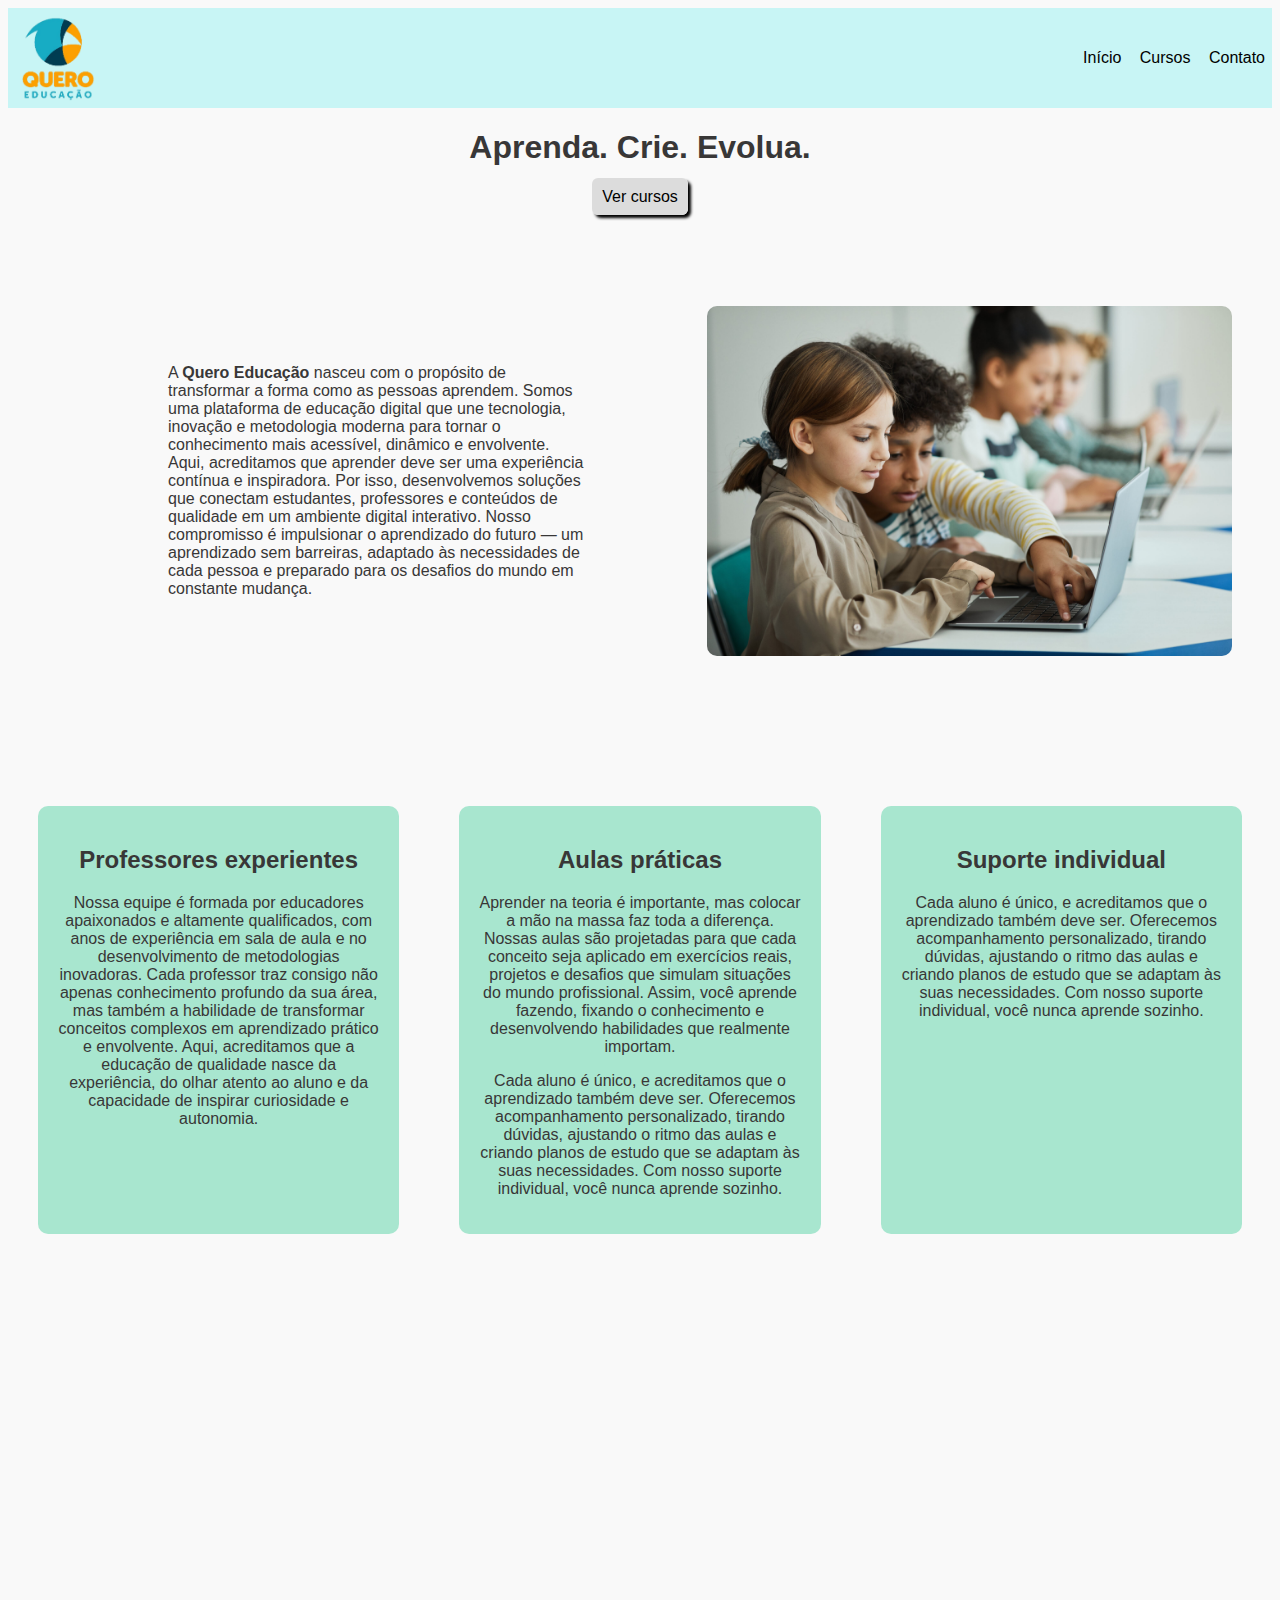
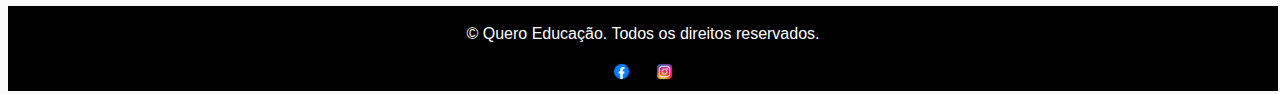
<file: index.html>
<!DOCTYPE html>
<html lang="pt-br">
<head>
    <meta charset="UTF-8">
    <meta name="viewport" content="width=device-width, initial-scale=1.0">
    <title>Projeto StartEdu</title>
    <link rel="stylesheet" href="./style.css">
    <style>
      @media (min-width: 769px){
       
       main a{
           background-color: gainsboro;
           padding: 10px;
           border-radius: 6px;
           box-shadow: 3px 3px 3px;
           text-decoration: none;
           text-align: center;
       }
       
       .sobre{
           display: grid;
           align-items: center;
           justify-items: center;
           grid-template-columns: 1fr 1fr;
           gap: 53px;
           margin-top: 100px;
       }
       .sobre p{
           margin: 30px 30px 30px 160px;
       }
       
       .sobre img{
           height: 350px;
           border-radius: 10px;
       }
       
       .destaques{
           display: grid;
           grid-template-columns: 1fr 1fr 1fr;
       }
       .cards{
           gap: 45px;
           background-color: #A8E6CF;
           border-radius: 10px;
           margin: 30px;
           margin-top: 150px;
           padding: 20px;
       }
       
       .cards:hover{
    transform: scale(1.05);
    box-shadow: 0 0 10px #60A5FA;
       }
      }

      @media (max-width: 768px){
 
       main{
        display: flex;
        flex-direction: column;
        align-items: center;
       }

       main a{
           background-color: gainsboro;
           border-radius: 6px;
           padding: 10px;
           box-shadow: 3px 3px 3px;
           text-decoration: none;
           text-align: center;

       }
       
       .sobre{
           display: grid;
           grid-template-columns: 1fr;
           gap: 53px;
           margin-top: 100px;
       }
       .sobre p{
           margin: 30px;
           padding: 15px;
       }
       
       .sobre img{
           height: 350px;
           border-radius: 10px;
           box-shadow: 5px 5px 15px rgba(0, 0, 0, 0.5);
       }
       
       .destaques{
           display: grid;
           grid-template-columns: 1fr;
       }
       .cards{
           gap: 45px;
           background-color: #A8E6CF;
           border-radius: 10px;
           margin: 30px;
           margin-top: 150px;
           padding: 20px;
       }
       
      }
    </style>
</head>
<body>
    <header>
        <img class="logo" src="./assets/img/logo.png" alt="Logo site Quero Educação">
        <nav>
            <a href="./index.html">Início</a>
            <a href="./cursos.html">Cursos</a>
            <a href="./contato.html">Contato</a>
        </nav>
    </header>

    <main>
        <h1>Aprenda. Crie. Evolua.</h1>
        <a href="./cursos.html">Ver cursos</a>

    <div class="sobre">

        <p>A <b>Quero Educação</b> nasceu com o propósito de transformar a forma como as pessoas aprendem. Somos uma plataforma de educação digital que une tecnologia, inovação e metodologia moderna para tornar o conhecimento mais acessível, dinâmico e envolvente.
Aqui, acreditamos que aprender deve ser uma experiência contínua e inspiradora. Por isso, desenvolvemos soluções que conectam estudantes, professores e conteúdos de qualidade em um ambiente digital interativo.
Nosso compromisso é impulsionar o aprendizado do futuro — um aprendizado sem barreiras, adaptado às necessidades de cada pessoa e preparado para os desafios do mundo em constante mudança.</p>
        <img src="./assets/img/sobre.jpeg" alt="Duas crianças utilizando um notebook">

    </div>

    <div class="destaques">
            <div class="cards">
                <h2>Professores experientes</h2>
                <p>Nossa equipe é formada por educadores apaixonados e altamente qualificados, com anos de experiência em sala de aula e no desenvolvimento de metodologias inovadoras. Cada professor traz consigo não apenas conhecimento profundo da sua área, mas também a habilidade de transformar conceitos complexos em aprendizado prático e envolvente. Aqui, acreditamos que a educação de qualidade nasce da experiência, do olhar atento ao aluno e da capacidade de inspirar curiosidade e autonomia.</p>

            </div>
            <div class="cards">
                <h2>Aulas práticas</h2>
                <p>Aprender na teoria é importante, mas colocar a mão na massa faz toda a diferença. Nossas aulas são projetadas para que cada conceito seja aplicado em exercícios reais, projetos e desafios que simulam situações do mundo profissional. Assim, você aprende fazendo, fixando o conhecimento e desenvolvendo habilidades que realmente importam.</p>
                <p>Cada aluno é único, e acreditamos que o aprendizado também deve ser. Oferecemos acompanhamento personalizado, tirando dúvidas, ajustando o ritmo das aulas e criando planos de estudo que se adaptam às suas necessidades. Com nosso suporte individual, você nunca aprende sozinho.</p>

            </div>
            <div class="cards">
                <h2>Suporte individual</h2>
                <p>Cada aluno é único, e acreditamos que o aprendizado também deve ser. Oferecemos acompanhamento personalizado, tirando dúvidas, ajustando o ritmo das aulas e criando planos de estudo que se adaptam às suas necessidades. Com nosso suporte individual, você nunca aprende sozinho.</p>

            </div>
        </div>
 </main>
        <footer class="footer">
            <div class="footer-content">
              <div class="footer-copyright">
                <p>
                  &copy; <span id="2025"></span> Quero Educação. Todos os direitos
                  reservados.
                </p>
              </div>
              <div class="footer">
                <a href="#"
                  ><img src="./assets/img/facebook_icon.png" alt="Logo Facebook"
                /></a>
                <a href="#"
                  ><img src="./assets/img/instagram_icon.png" alt="Logo Instagram"
                /></a>
              </div>
            </div>
          </footer>
</body>
</html>
</file>
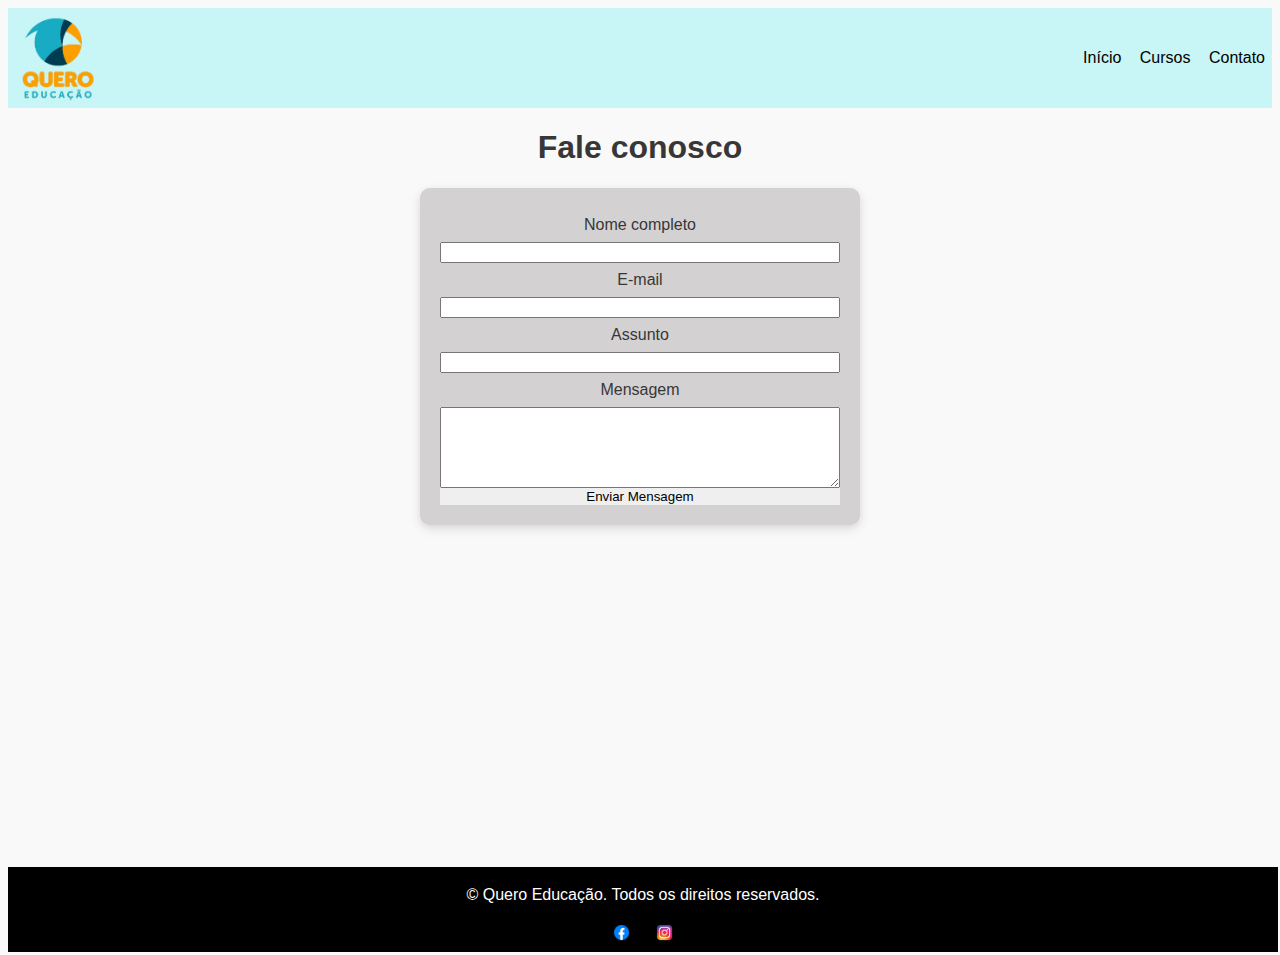
<file: contato.html>
<!DOCTYPE html>
<html lang="pt-br">
<head>
    <meta charset="UTF-8">
    <meta name="viewport" content="width=device-width, initial-scale=1.0">
    <title>Contato</title>
    <link rel="stylesheet" href="./style.css">
    <style>


        @media (max-width: 768px){

            h1{
                text-align: center;
            }



            form{
            display: flex;
            justify-self: center;
            flex-direction: column;
            width: 400px;
            padding: 20px;
            background-color: rgb(211, 209, 209);
            border-radius: 10px;
            box-shadow: 0 4px 12px rgba(0, 0, 0, 0.1),
            0 2px 6px rgba(0, 0, 0, 0.05);
        }

        label{
            margin: 8px;
        }

        .submit{
            border: 2px black;
        }


        }
        @media (min-width: 769px){
            
            form{
            display: flex;
            justify-self: center;
            flex-direction: column;
            width: 400px;
            padding: 20px;
            background-color: rgb(211, 209, 209);
            border-radius: 10px;
            box-shadow: 0 4px 12px rgba(0, 0, 0, 0.1),
            0 2px 6px rgba(0, 0, 0, 0.05);
        }

        label{
            margin: 8px;
        }

        .submit{
            border: 2px black;
        }

    }
    </style>
</head>
<body>
    <header>
        <img class="logo" src="./assets/img/logo.png" alt="Logo">
        <nav>
            <a href="./index.html">Início</a>
            <a href="./cursos.html">Cursos</a>
            <a href="./contato.html">Contato</a>
        </nav>
    </header>

    <main>
        <h1>Fale conosco</h1>

            <form action="#" method="post">
      <label for="nome">Nome completo</label>
      <input type="text" id="nome" name="nome" required>

      <label for="email">E-mail</label>
      <input type="email" id="email" name="email" required>

      <label for="assunto">Assunto</label>
      <input type="text" id="assunto" name="assunto" required>

      <label for="mensagem">Mensagem</label>
      <textarea id="mensagem" name="mensagem" rows="5" required></textarea>

      <button class="submit" type="submit">Enviar Mensagem</button>
    </form>
    </main>

    <footer class="footer">
            <div class="footer-content">
              <div class="footer-copyright">
                <p>
                  &copy; <span id="2025"></span> Quero Educação. Todos os direitos
                  reservados.
                </p>
              </div>
              <div class="footer">
                <a href="#"
                  ><img src="./assets/img/facebook_icon.png" alt="Facebook"
                /></a>
                <a href="#"
                  ><img src="./assets/img/instagram_icon.png" alt="Instagram"
                /></a>
              </div>
            </div>
          </footer>
</body>
</html>
</file>
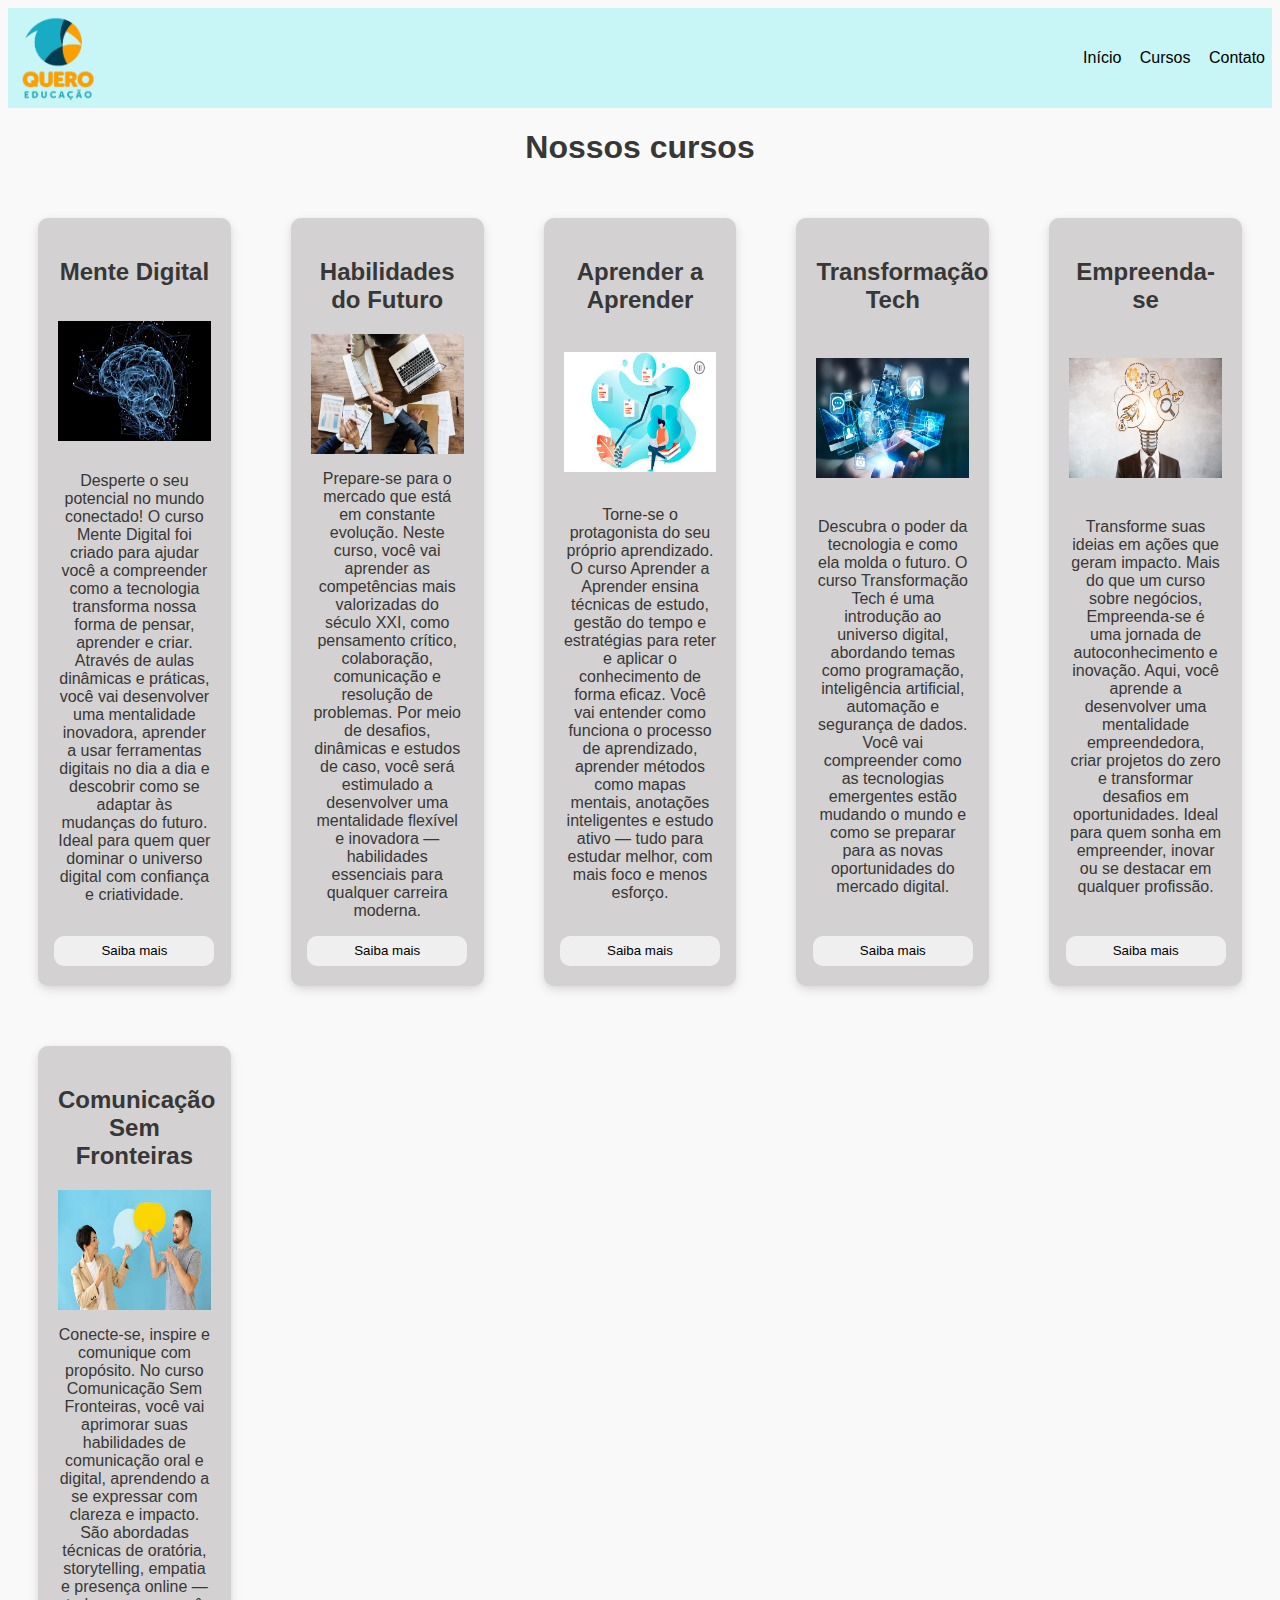
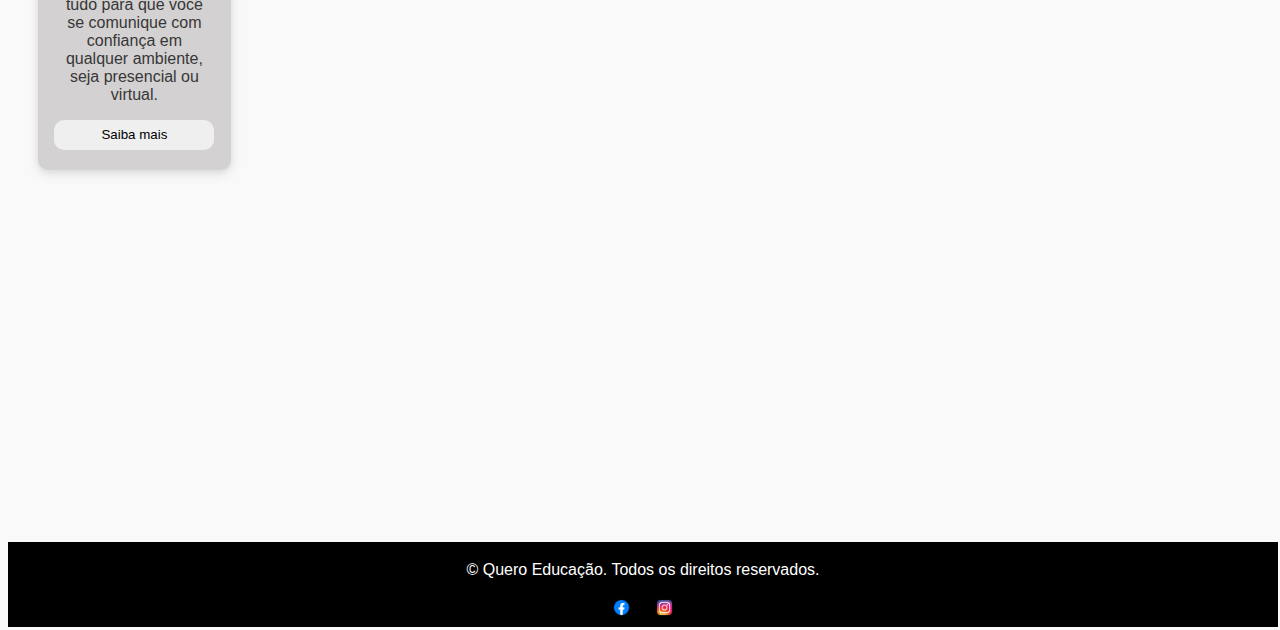
<file: cursos.html>
<!DOCTYPE html>
<html lang="pt-br">
<head>
    <meta charset="UTF-8">
    <meta name="viewport" content="width=device-width, initial-scale=1.0">
    <title>Cursos</title>
    <link rel="stylesheet" href="./style.css">
    <style>
        @media (max-width: 768px){

            h1{
                text-align: center;
            }

            .grade-cursos{
            display: grid;
            grid-template-columns: repeat(auto-fit, minmax(250px, 1fr));
    
        }

        .cursos{
            background-color: rgb(211, 209, 209);
            box-shadow: 0 4px 12px rgba(0, 0, 0, 0.1),
            0 2px 6px rgba(0, 0, 0, 0.05);
            display: flex;
            flex-direction: column;
            border-radius: 10px;
            margin: 30px;
            padding: 20px;
        }


         .cursos:hover{
            box-shadow: 0 0 10px #60A5FA;
            transform: scale(1.05);
         }

        .cursos img{
            height: 120px;
            width: 200px;
            align-self: center;
        }

        .cursos button{
            height: 30px;
            width: 160px;
            align-self: center;
            border: transparent;
            border-radius: 10px;
        }

        .cursos button:hover{
            transform: scale(1.05);
            box-shadow: 0 0 10px #60A5FA;
        }

        }


        @media (min-width: 769px){
            
        .grade-cursos{
            display: grid;
            grid-template-columns: repeat(auto-fit, minmax(250px, 1fr));
        }

        .cursos{
            background-color: rgb(211, 209, 209);
            box-shadow: 0 4px 12px rgba(0, 0, 0, 0.1),
            0 2px 6px rgba(0, 0, 0, 0.05);
            display: flex;
            flex-direction: column;
            justify-content: space-between;
            border-radius: 10px;
            margin: 30px;
            padding: 20px;
        }

        .cursos:hover{
            box-shadow: 0 0 10px #60A5FA;
            transform: scale(1.05);
        }

        .cursos img{
            height: 120px;
        }

        .cursos button{
            height: 30px;
            width: 160px;
            align-self: center;
            border: transparent;
            border-radius: 10px;
        }

        .cursos button:hover{
            transform: scale(1.05);
            box-shadow: 0 0 10px #60A5FA;
        }

    }
    </style>
</head>
<body>
        <header>
        <img class="logo" src="./assets/img/logo.png" alt="Logo site Quero Educação">
        <nav>
            <a href="./index.html">Início</a>
            <a href="./cursos.html">Cursos</a>
            <a href="./contato.html">Contato</a>
        </nav>
    </header>

    <main>
        <h1>Nossos cursos</h1>

        <div class="grade-cursos">
            <div class="cursos">
                <h2>Mente Digital</h2>
                <img src="./assets/img/curso1.jpg" alt="Cérebro">
                <p>Desperte o seu potencial no mundo conectado!
O curso Mente Digital foi criado para ajudar você a compreender como a tecnologia transforma nossa forma de pensar, aprender e criar. Através de aulas dinâmicas e práticas, você vai desenvolver uma mentalidade inovadora, aprender a usar ferramentas digitais no dia a dia e descobrir como se adaptar às mudanças do futuro. Ideal para quem quer dominar o universo digital com confiança e criatividade.</p>
                <button>Saiba mais</button>

            </div>
            <div class="cursos">
                <h2>Habilidades do Futuro</h2>
                <img src="./assets/img/cursos2.jpg" alt="Pessoas trabalhando">
                <p>Prepare-se para o mercado que está em constante evolução.
Neste curso, você vai aprender as competências mais valorizadas do século XXI, como pensamento crítico, colaboração, comunicação e resolução de problemas. Por meio de desafios, dinâmicas e estudos de caso, você será estimulado a desenvolver uma mentalidade flexível e inovadora — habilidades essenciais para qualquer carreira moderna.</p>
                <button>Saiba mais</button>

            </div>
            <div class="cursos">
                <h2>Aprender a Aprender</h2>
                <img src="./assets/img/curso3.jpg" alt="Aprendizado">
                <p>Torne-se o protagonista do seu próprio aprendizado.
O curso Aprender a Aprender ensina técnicas de estudo, gestão do tempo e estratégias para reter e aplicar o conhecimento de forma eficaz. Você vai entender como funciona o processo de aprendizado, aprender métodos como mapas mentais, anotações inteligentes e estudo ativo — tudo para estudar melhor, com mais foco e menos esforço.</p>
                <button>Saiba mais</button>
            </div>
            <div class="cursos">
                <h2>Transformação Tech</h2>
                <img src="./assets/img/curso4.jpg" alt="Tecnologia">
                <p>Descubra o poder da tecnologia e como ela molda o futuro.
O curso Transformação Tech é uma introdução ao universo digital, abordando temas como programação, inteligência artificial, automação e segurança de dados. Você vai compreender como as tecnologias emergentes estão mudando o mundo e como se preparar para as novas oportunidades do mercado digital.</p>
                <button>Saiba mais</button>
            </div>
            <div class="cursos">
                <h2>Empreenda-se</h2>
                <img src="./assets/img/curso5.jpg" alt="Mente empreendeora">
                <p>Transforme suas ideias em ações que geram impacto.
Mais do que um curso sobre negócios, Empreenda-se é uma jornada de autoconhecimento e inovação. Aqui, você aprende a desenvolver uma mentalidade empreendedora, criar projetos do zero e transformar desafios em oportunidades. Ideal para quem sonha em empreender, inovar ou se destacar em qualquer profissão.</p>
                <button>Saiba mais</button>
            </div>
            <div class="cursos">
                <h2>Comunicação Sem Fronteiras</h2>
                <img src="./assets/img/curso6.jpg" alt="Comunicação">
                <p>Conecte-se, inspire e comunique com propósito.
No curso Comunicação Sem Fronteiras, você vai aprimorar suas habilidades de comunicação oral e digital, aprendendo a se expressar com clareza e impacto. São abordadas técnicas de oratória, storytelling, empatia e presença online — tudo para que você se comunique com confiança em qualquer ambiente, seja presencial ou virtual.</p>
                <button>Saiba mais</button>
            </div>
        </div>
    </main>

    <footer class="footer">
            <div class="footer-content">
              <div class="footer-copyright">
                <p>
                  &copy; <span id="2025"></span> Quero Educação. Todos os direitos
                  reservados.
                </p>
              </div>
              <div class="footer">
                <a href="#"
                  ><img src="./assets/img/facebook_icon.png" alt="Facebook"
                /></a>
                <a href="#"
                  ><img src="./assets/img/instagram_icon.png" alt="Instagram"
                /></a>
              </div>
            </div>
          </footer>
</body>
</html>
</file>
<file: style.css>
@media (min-width: 769px ){
    body{
        font-family: 'Gill Sans', 'Gill Sans MT', Calibri, 'Trebuchet MS', sans-serif;
        background-color: #F9F9F9;
        margin-bottom: 0px;
       }
       
     main{
        text-align: center;
        color: rgb(56, 55, 55);
       }


       header{
           display: flex;
           justify-content: space-between;
           background-color: rgb(200, 245, 245);
           align-items: center;
       }
       
       .logo{
           height: 100px;
       }
       
       
       a{
           padding: 7px;
           text-decoration: none;
           color: black;
       
       }
       
       header a:hover{
        text-decoration: underline;
       }

       main a:hover{
          transform: scale(1.05);
        box-shadow: 0 0 10px #60A5FA;
       }
       
     footer {
    color: white;
    background-color: black;
    text-align: center;
    width: 100%;
    padding: 3px;
    align-self: flex-end;
    margin-top: 342px;
    
    
}
.footer img {
    height: 25px;
    transition: transform 0.3s ease, filter 0.3s ease;
}

.footer img:hover {
    transform: scale(1.2);
    box-shadow: 0 0 10px #60A5FA;
}

.sobre p{
    text-align: left;
}

    }

@media (max-width: 768px){
    body{
        font-family: 'Gill Sans', 'Gill Sans MT', Calibri, 'Trebuchet MS', sans-serif;
        background-color: #F9F9F9;
        margin-bottom: 0px;
           
       }
       
           main{
        text-align: center;
        color: rgb(56, 55, 55);
       }

      main a{
        background-color: gainsboro;
        border-radius: 6px;
        box-shadow: 3px 3px 3px;
        text-decoration: none;
       }
       header{
           display: flex;
           justify-content: space-between;
           background-color: rgb(200, 245, 245);
           align-items: center;
       }
       
       .logo{
           height: 100px;
       }
       
       
       a{
           padding: 7px;
           text-decoration: none;
           color: black;
       
       }
       
       a:hover{
          text-decoration: underline;
       }
       
       
    footer {
    color: white;
    background-color: black;
    text-align: center;
    width: 100%;
    padding: 3px;
    margin-top: 342px;
    
}
.footer img {
    height: 25px;
    transition: transform 0.3s ease, filter 0.3s ease;
}

.footer img:hover {
    transform: scale(1.2);
    box-shadow: 0 0 10px #60A5FA;
}

.sobre p{
    text-align: left;
}

}
</file>
